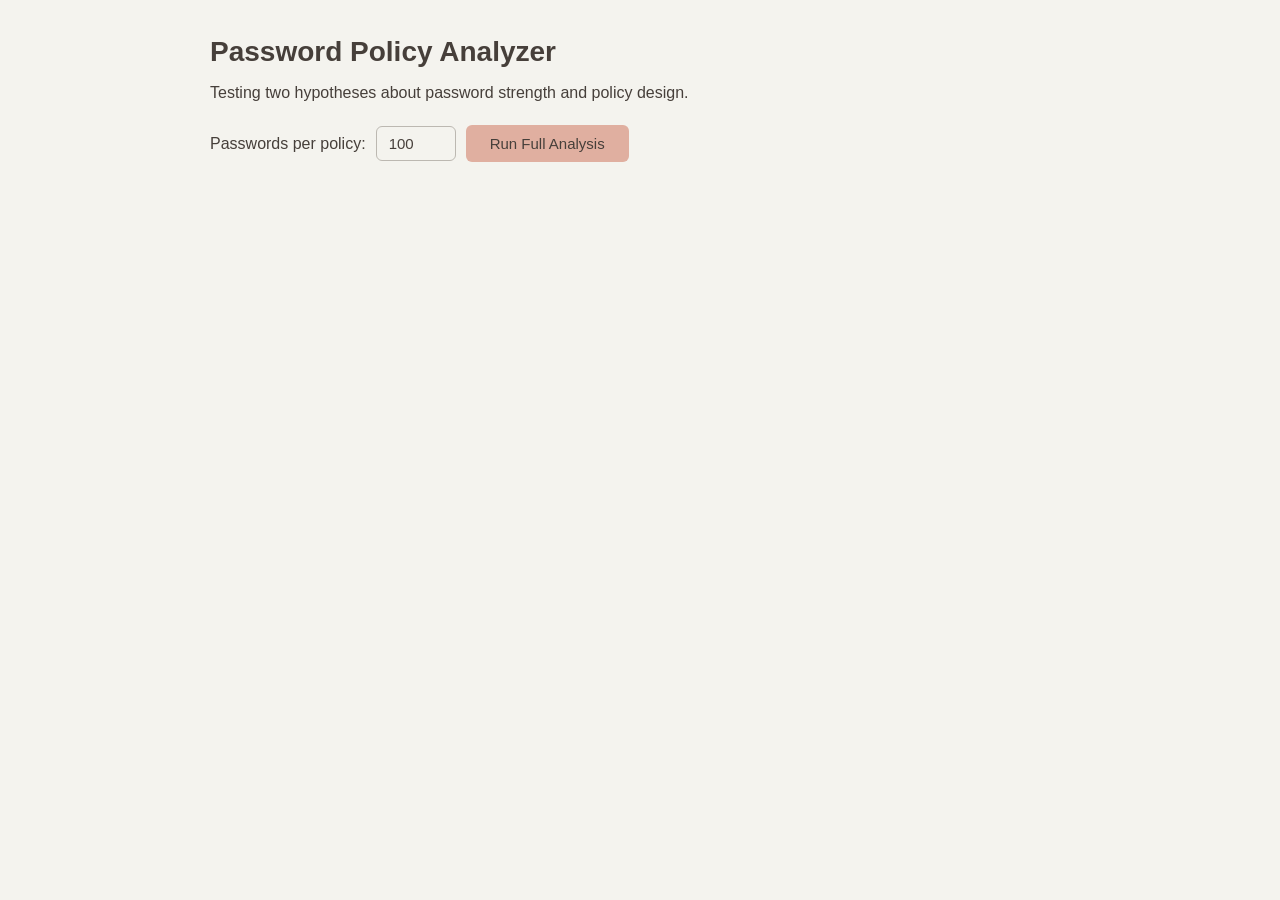
<file: index.html>
<!DOCTYPE html>
<html lang="en">
<head>
  <meta charset="UTF-8">
  <meta name="viewport" content="width=device-width, initial-scale=1.0">
  <title>Password Policy Analyzer</title>
  <link rel="stylesheet" href="css/style.css">
</head>
<body>
  <h1>Password Policy Analyzer</h1>
  <p>Testing two hypotheses about password strength and policy design.</p>

  <div class="controls">
    <label>Passwords per policy:</label>
    <input type="number" id="passwordCount" value="100" min="10" max="1000">
    <button id="runBtn">Run Full Analysis</button>
    <span id="status"></span>
  </div>

  <div id="results" style="display: none;">
    <h2>Policy Comparison</h2>
    <table class="results-table" id="resultsTable">
      <thead>
        <tr>
          <th>Policy</th>
          <th>Avg Score</th>
          <th>Avg Entropy</th>
          <th>Avg Attempts</th>
          <th>Score 4 (%)</th>
        </tr>
      </thead>
      <tbody></tbody>
    </table>

    <div class="chart-container">
      <h2>Password Strength by Policy</h2>
      <canvas id="scoreChart" width="700" height="450"></canvas>
    </div>

    <div class="chart-container">
      <h2>Generation Difficulty (Attempts Needed)</h2>
      <p>A higher bar means users get rejected more often — tests H2</p>
      <canvas id="attemptsChart" width="700" height="450"></canvas>
    </div>

    <div class="chart-container">
      <h2>Mathematical Entropy by Policy</h2>
      <p>Compares P2 (length-only) vs P3 (complex-only) — tests H1</p>
      <canvas id="entropyChart" width="700" height="450"></canvas>
    </div>

    <h2>Hypothesis Verification</h2>
    <div id="hypotheses"></div>
  </div>

  <script src="lib/zxcvbn.js"></script>
  <script src="js/policies.js"></script>
  <script src="js/generator.js"></script>
  <script src="js/realistic-passwords.js"></script>
  <script src="js/charts.js"></script>
  <script src="js/analyzer.js"></script>

  <script>
    document.getElementById('runBtn').addEventListener('click', () => {
      const btn    = document.getElementById('runBtn');
      const status = document.getElementById('status');
      const count  = parseInt(document.getElementById('passwordCount').value) || 100;

      btn.disabled       = true;
      status.textContent = 'Generating and analyzing...';

      setTimeout(() => {
        try {
          const results = runFullAnalysis(count);

          // Show results section
          document.getElementById('results').style.display = 'block';

          // Populate table
          const tbody = document.querySelector('#resultsTable tbody');
          tbody.innerHTML = results.map(r => `
            <tr>
              <td><strong>${r.policyName}</strong><br>
                  <small>${POLICIES.find(p => p.id === r.policyId).description}</small></td>
              <td>${r.avgScore.toFixed(2)} / 4</td>
              <td>${r.avgEntropy.toFixed(1)} bits</td>
              <td>${r.avgAttempts.toFixed(1)}</td>
              <td>${((r.scoreDistribution.score4 / r.totalPasswords) * 100).toFixed(0)}%</td>
            </tr>
          `).join('');

          // Draw charts
          drawScoreBarChart(results, 'scoreChart');
          drawAttemptsChart(results, 'attemptsChart');
          drawEntropyChart(results, 'entropyChart');

          // Verify hypotheses
          const verification = verifyHypotheses(results);
          document.getElementById('hypotheses').innerHTML = `
            <div class="hypothesis-result ${verification.h1.supported ? 'supported' : 'unsupported'}">
              <h3>Hypothesis 1: ${verification.h1.supported ? 'Supported' : 'Not Supported'}</h3>
              <p><strong>${verification.h1.hypothesis}</strong></p>
              <p>${verification.h1.verdict}</p>
              <p><strong>zxcvbn:</strong> ${verification.h1.zxcvbnComparison}</p>
              <p><strong>Entropy:</strong> ${verification.h1.entropyComparison}</p>
            </div>
            <div class="hypothesis-result ${verification.h2.supported ? 'supported' : 'unsupported'}">
              <h3>Hypothesis 2: ${verification.h2.supported ? 'Supported' : 'Not Supported'}</h3>
              <p><strong>${verification.h2.hypothesis}</strong></p>
              <p>${verification.h2.verdict}</p>
              <p><strong>Friction increase:</strong> ${verification.h2.frictionIncrease}</p>
              <p><strong>Security gain:</strong> ${verification.h2.securityGain}</p>
            </div>
            <div class="hypothesis-result supported" style="border-left-color: #E0AFA0;">
              <h3>Recommendation</h3>
              <p>${verification.recommendation}</p>
            </div>
          `;

          status.textContent = 'Analysis complete.';
        } catch (error) {
          status.textContent = 'Error: ' + error.message;
          console.error(error);
        } finally {
          btn.disabled = false;
        }
      }, 100);
    });
  </script>
</body>
</html>
</file>
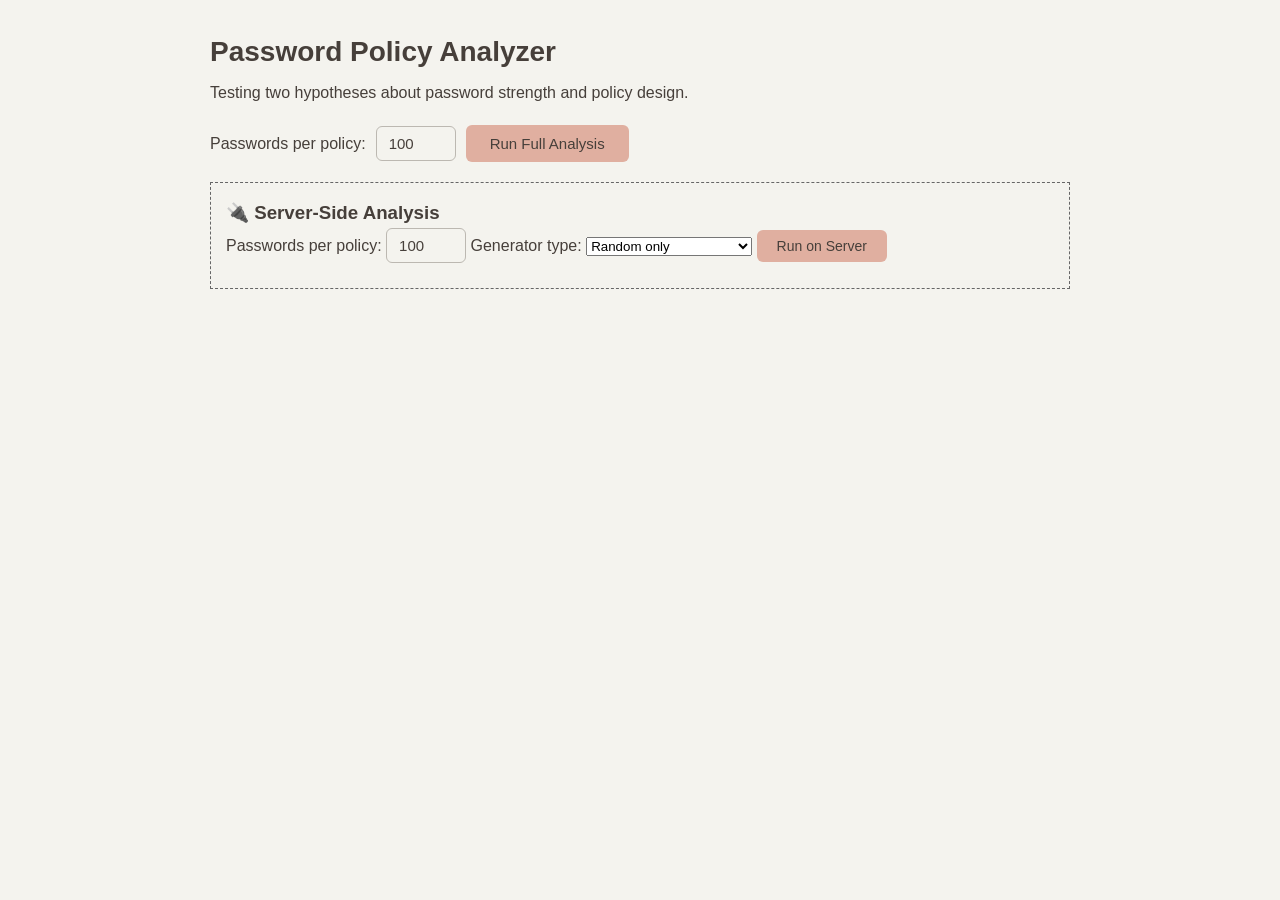
<file: frontend/index.html>
<!DOCTYPE html>
<html lang="en">
<head>
  <meta charset="UTF-8">
  <meta name="viewport" content="width=device-width, initial-scale=1.0">
  <title>Password Policy Analyzer</title>
  <link rel="stylesheet" href="css/style.css">
</head>
<body>
  <h1>Password Policy Analyzer</h1>
  <p>Testing two hypotheses about password strength and policy design.</p>

  <div class="controls">
    <label>Passwords per policy:</label>
    <input type="number" id="passwordCount" value="100" min="10" max="1000">
    <button id="runBtn">Run Full Analysis</button>
    <span id="status"></span>
  </div>

  <div id="results" style="display: none;">
    <h2>Policy Comparison</h2>
    <table class="results-table" id="resultsTable">
      <thead>
        <tr>
          <th>Policy</th>
          <th>Avg Score</th>
          <th>Avg Entropy</th>
          <th>Avg Attempts</th>
          <th>Score 4 (%)</th>
        </tr>
      </thead>
      <tbody></tbody>
    </table>

    <div class="chart-container">
      <h2>Password Strength by Policy</h2>
      <canvas id="scoreChart" width="700" height="450"></canvas>
    </div>

    <div class="chart-container">
      <h2>Generation Difficulty (Attempts Needed)</h2>
      <p>A higher bar means users get rejected more often — tests H2</p>
      <canvas id="attemptsChart" width="700" height="450"></canvas>
    </div>

    <div class="chart-container">
      <h2>Mathematical Entropy by Policy</h2>
      <p>Compares P2 (length-only) vs P3 (complex-only) — tests H1</p>
      <canvas id="entropyChart" width="700" height="450"></canvas>
    </div>

    <h2>Hypothesis Verification</h2>
    <div id="hypotheses"></div>
  </div>

  <div style="margin: 20px 0; padding: 15px; border: 1px dashed #666;">
  <h3>🔌 Server-Side Analysis</h3>
  <label>Passwords per policy: <input type="number" id="apiCount" value="100" min="10" max="500"></label>
  <label>Generator type:
    <select id="apiGeneratorType">
      <option value="random">Random only</option>
      <option value="mixed">Mixed (30% human-like)</option>
    </select>
  </label>
  <button onclick="runServerAnalysis()" style="padding:8px 20px; font-size:14px;">
    Run on Server
  </button>
  <p id="apiStatus" style="color: #aaa; margin-top: 10px;"></p>
  <pre id="apiResult" style="background:#111; color:#0f0; padding:10px; max-height:400px; overflow-y:auto; display:none;"></pre>
</div>

  <script src="lib/zxcvbn.js"></script>
  <script src="js/policies.js"></script>
  <script src="js/generator.js"></script>
  <script src="js/realistic-passwords.js"></script>
  <script src="js/charts.js"></script>
  <script src="js/analyzer.js"></script>

  <script>
    document.getElementById('runBtn').addEventListener('click', () => {
      const btn    = document.getElementById('runBtn');
      const status = document.getElementById('status');
      const count  = parseInt(document.getElementById('passwordCount').value) || 100;

      btn.disabled       = true;
      status.textContent = 'Generating and analyzing...';

      setTimeout(() => {
        try {
          const results = runFullAnalysis(count);

          // Show results section
          document.getElementById('results').style.display = 'block';

          // Populate table
          const tbody = document.querySelector('#resultsTable tbody');
          tbody.innerHTML = results.map(r => `
            <tr>
              <td><strong>${r.policyName}</strong><br>
                  <small>${POLICIES.find(p => p.id === r.policyId).description}</small></td>
              <td>${r.avgScore.toFixed(2)} / 4</td>
              <td>${r.avgEntropy.toFixed(1)} bits</td>
              <td>${r.avgAttempts.toFixed(1)}</td>
              <td>${((r.scoreDistribution.score4 / r.totalPasswords) * 100).toFixed(0)}%</td>
            </tr>
          `).join('');

          // Draw charts
          drawScoreBarChart(results, 'scoreChart');
          drawAttemptsChart(results, 'attemptsChart');
          drawEntropyChart(results, 'entropyChart');

          // Verify hypotheses
          const verification = verifyHypotheses(results);
          document.getElementById('hypotheses').innerHTML = `
            <div class="hypothesis-result ${verification.h1.supported ? 'supported' : 'unsupported'}">
              <h3>Hypothesis 1: ${verification.h1.supported ? 'Supported' : 'Not Supported'}</h3>
              <p><strong>${verification.h1.hypothesis}</strong></p>
              <p>${verification.h1.verdict}</p>
              <p><strong>zxcvbn:</strong> ${verification.h1.zxcvbnComparison}</p>
              <p><strong>Entropy:</strong> ${verification.h1.entropyComparison}</p>
            </div>
            <div class="hypothesis-result ${verification.h2.supported ? 'supported' : 'unsupported'}">
              <h3>Hypothesis 2: ${verification.h2.supported ? 'Supported' : 'Not Supported'}</h3>
              <p><strong>${verification.h2.hypothesis}</strong></p>
              <p>${verification.h2.verdict}</p>
              <p><strong>Friction increase:</strong> ${verification.h2.frictionIncrease}</p>
              <p><strong>Security gain:</strong> ${verification.h2.securityGain}</p>
            </div>
            <div class="hypothesis-result supported" style="border-left-color: #E0AFA0;">
              <h3>Recommendation</h3>
              <p>${verification.recommendation}</p>
            </div>
          `;

          status.textContent = 'Analysis complete.';
        } catch (error) {
          status.textContent = 'Error: ' + error.message;
          console.error(error);
        } finally {
          btn.disabled = false;
        }
      }, 100);
    });
  </script>

  <script>
    async function runServerAnalysis() {
      const apiBase = 'http://127.0.0.1:8000/api';
      const count = document.getElementById('apiCount').value;
      const generatorType = document.getElementById('apiGeneratorType').value;
      const status = document.getElementById('apiStatus');
      const resultPre = document.getElementById('apiResult');

    status.textContent = 'Running analysis on server...';

    try {
      const response = await fetch(apiBase + '/analyze', {
        method: 'POST',
        headers: { 'Content-Type': 'application/json' },
        body: JSON.stringify({ password_count: parseInt(count), generator_type: generatorType })
      });

      const data = await response.json();
      status.textContent = 'Analysis complete. Run ID: ' + data.run_id;
      resultPre.style.display = 'block';
      resultPre.textContent = JSON.stringify(data, null, 2);
    } catch (err) {
      status.textContent = 'Error: ' + err.message + ' (Is Laravel running?)';
    }
    }
  </script>
</body>
</html>
</file>
<file: css/style.css>
/* style.css — Clean, readable layout */

* {
  margin: 0;
  padding: 0;
  box-sizing: border-box;
}

body {
  font-family: -apple-system, BlinkMacSystemFont, 'Segoe UI', sans-serif;
  max-width: 900px;
  margin: 0 auto;
  padding: 30px 20px;
  background-color: #F4F3EE;
  color: #463F3A;
  line-height: 1.6;
}

h1 {
  font-size: 28px;
  margin-bottom: 5px;
  color: #463F3A;
}

h2 {
  font-size: 18px;
  margin: 25px 0 10px 0;
  color: #463F3A;
  border-bottom: 2px solid #E0AFA0;
  padding-bottom: 5px;
}

.controls {
  margin: 20px 0;
  display: flex;
  gap: 10px;
  align-items: center;
}

button {
  padding: 10px 24px;
  background: #E0AFA0;
  color: #463F3A;
  border: none;
  border-radius: 6px;
  font-size: 15px;
  cursor: pointer;
  transition: background 0.2s;
}

button:hover {
  background: #BCB8B1;
}

button:disabled {
  background: #BCB8B1;
  color: #8A817C;
  cursor: not-allowed;
}

input[type="number"] {
  padding: 8px 12px;
  border: 1px solid #BCB8B1;
  border-radius: 6px;
  font-size: 15px;
  width: 80px;
  background: #F4F3EE;
  color: #463F3A;
}

.chart-container {
  margin: 30px 0;
  background: white;
  padding: 20px;
  border-radius: 8px;
  border: 1px solid #BCB8B1;
}

canvas {
  display: block;
  margin: 10px auto;
  max-width: 100%;
}

.results-table {
  width: 100%;
  border-collapse: collapse;
  margin: 15px 0;
  font-size: 14px;
}

.results-table th {
  background: #463F3A;
  color: #F4F3EE;
  padding: 10px 12px;
  text-align: left;
}

.results-table td {
  padding: 8px 12px;
  border-bottom: 1px solid #BCB8B1;
  color: #463F3A;
}

.results-table tr:hover {
  background: #F4F3EE;
}

.hypothesis-result {
  padding: 15px;
  margin: 15px 0;
  border-radius: 8px;
  border-left: 4px solid #BCB8B1;
}

.hypothesis-result.supported {
  background: #f0fff4;
  border-left-color: #2ecc71;
}

.hypothesis-result.unsupported {
  background: #fff5f5;
  border-left-color: #e74c3c;
}

.hypothesis-result h3 {
  margin-bottom: 8px;
  color: #463F3A;
}

pre {
  background: #F4F3EE;
  padding: 15px;
  border-radius: 4px;
  border: 1px solid #BCB8B1;
  overflow-x: auto;
  font-size: 13px;
  line-height: 1.5;
  color: #463F3A;
}

#status {
  color: #8A817C;
  font-style: italic;
  margin-left: 10px;
}
</file>
<file: frontend/css/style.css>
/* style.css — Clean, readable layout */

* {
  margin: 0;
  padding: 0;
  box-sizing: border-box;
}

body {
  font-family: -apple-system, BlinkMacSystemFont, 'Segoe UI', sans-serif;
  max-width: 900px;
  margin: 0 auto;
  padding: 30px 20px;
  background-color: #F4F3EE;
  color: #463F3A;
  line-height: 1.6;
}

h1 {
  font-size: 28px;
  margin-bottom: 5px;
  color: #463F3A;
}

h2 {
  font-size: 18px;
  margin: 25px 0 10px 0;
  color: #463F3A;
  border-bottom: 2px solid #E0AFA0;
  padding-bottom: 5px;
}

.controls {
  margin: 20px 0;
  display: flex;
  gap: 10px;
  align-items: center;
}

button {
  padding: 10px 24px;
  background: #E0AFA0;
  color: #463F3A;
  border: none;
  border-radius: 6px;
  font-size: 15px;
  cursor: pointer;
  transition: background 0.2s;
}

button:hover {
  background: #BCB8B1;
}

button:disabled {
  background: #BCB8B1;
  color: #8A817C;
  cursor: not-allowed;
}

input[type="number"] {
  padding: 8px 12px;
  border: 1px solid #BCB8B1;
  border-radius: 6px;
  font-size: 15px;
  width: 80px;
  background: #F4F3EE;
  color: #463F3A;
}

.chart-container {
  margin: 30px 0;
  background: white;
  padding: 20px;
  border-radius: 8px;
  border: 1px solid #BCB8B1;
}

canvas {
  display: block;
  margin: 10px auto;
  max-width: 100%;
}

.results-table {
  width: 100%;
  border-collapse: collapse;
  margin: 15px 0;
  font-size: 14px;
}

.results-table th {
  background: #463F3A;
  color: #F4F3EE;
  padding: 10px 12px;
  text-align: left;
}

.results-table td {
  padding: 8px 12px;
  border-bottom: 1px solid #BCB8B1;
  color: #463F3A;
}

.results-table tr:hover {
  background: #F4F3EE;
}

.hypothesis-result {
  padding: 15px;
  margin: 15px 0;
  border-radius: 8px;
  border-left: 4px solid #BCB8B1;
}

.hypothesis-result.supported {
  background: #f0fff4;
  border-left-color: #2ecc71;
}

.hypothesis-result.unsupported {
  background: #fff5f5;
  border-left-color: #e74c3c;
}

.hypothesis-result h3 {
  margin-bottom: 8px;
  color: #463F3A;
}

pre {
  background: #F4F3EE;
  padding: 15px;
  border-radius: 4px;
  border: 1px solid #BCB8B1;
  overflow-x: auto;
  font-size: 13px;
  line-height: 1.5;
  color: #463F3A;
}

#status {
  color: #8A817C;
  font-style: italic;
  margin-left: 10px;
}
</file>
